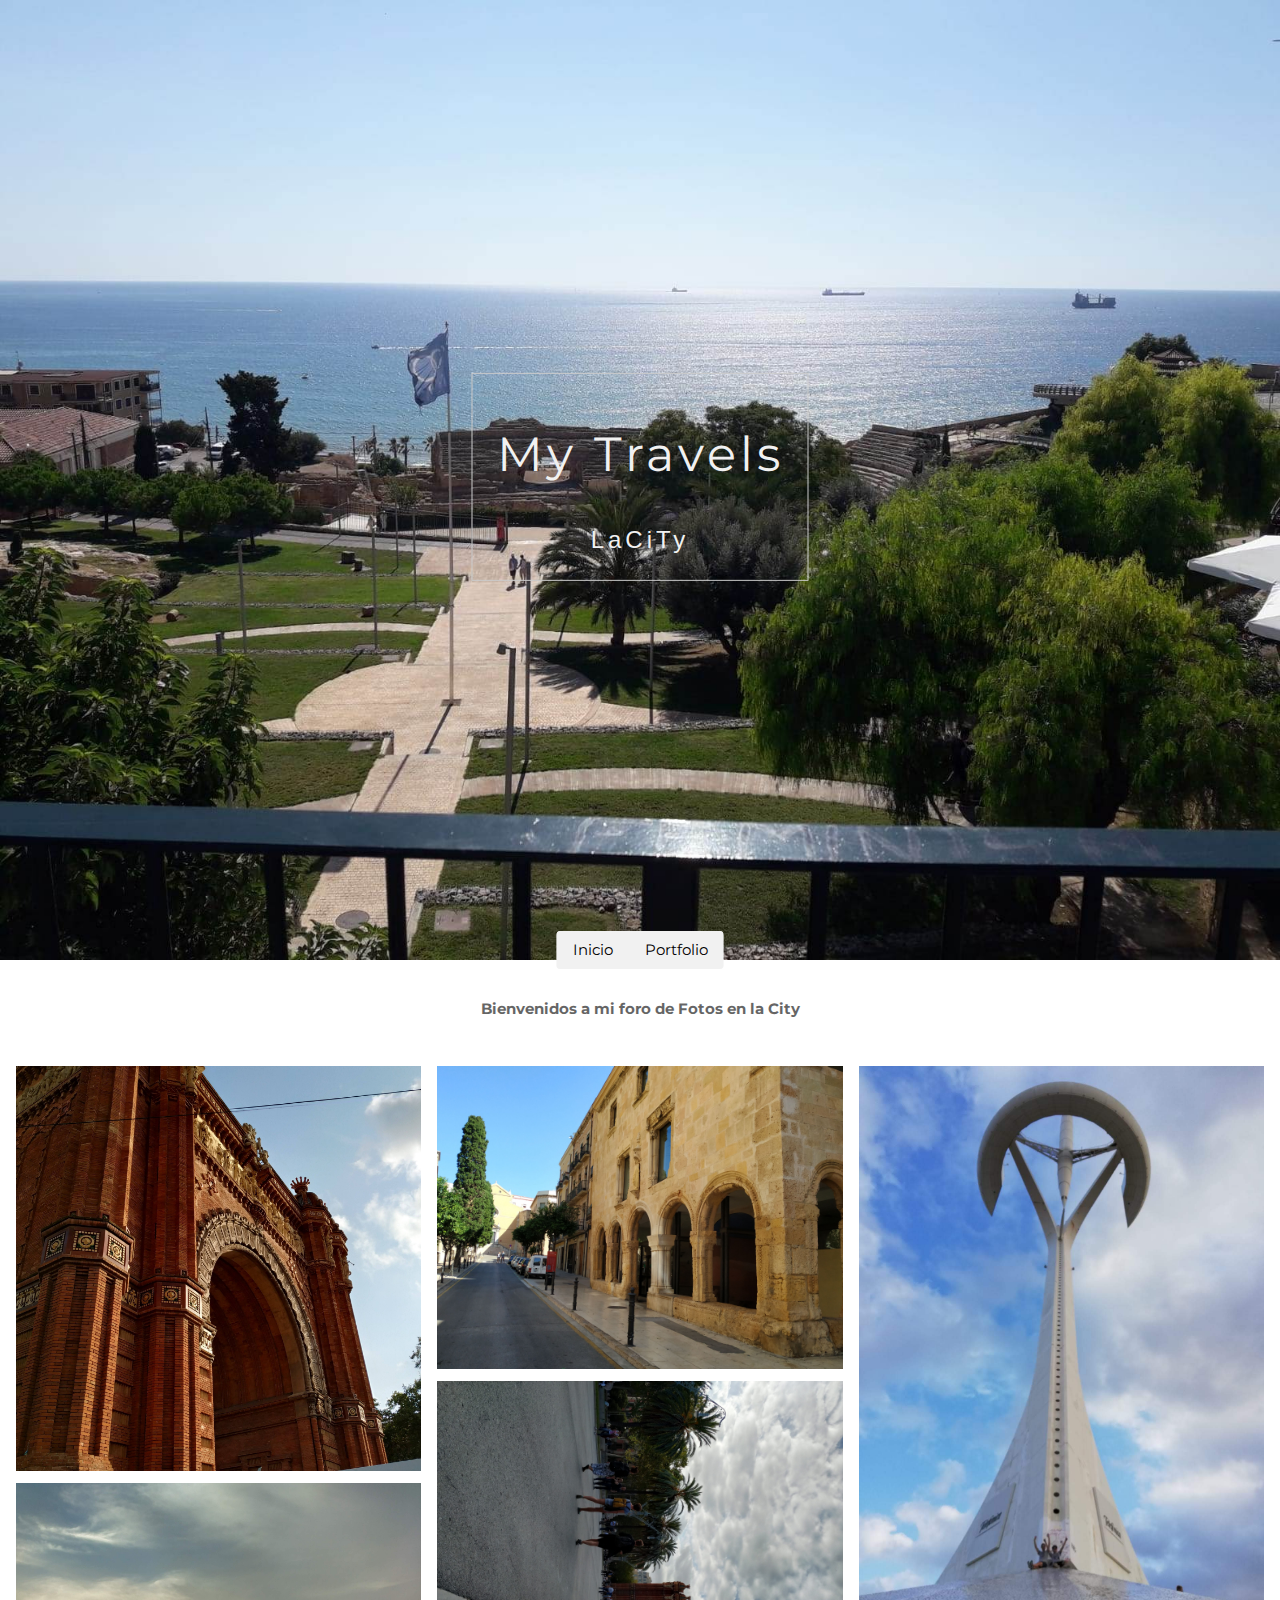
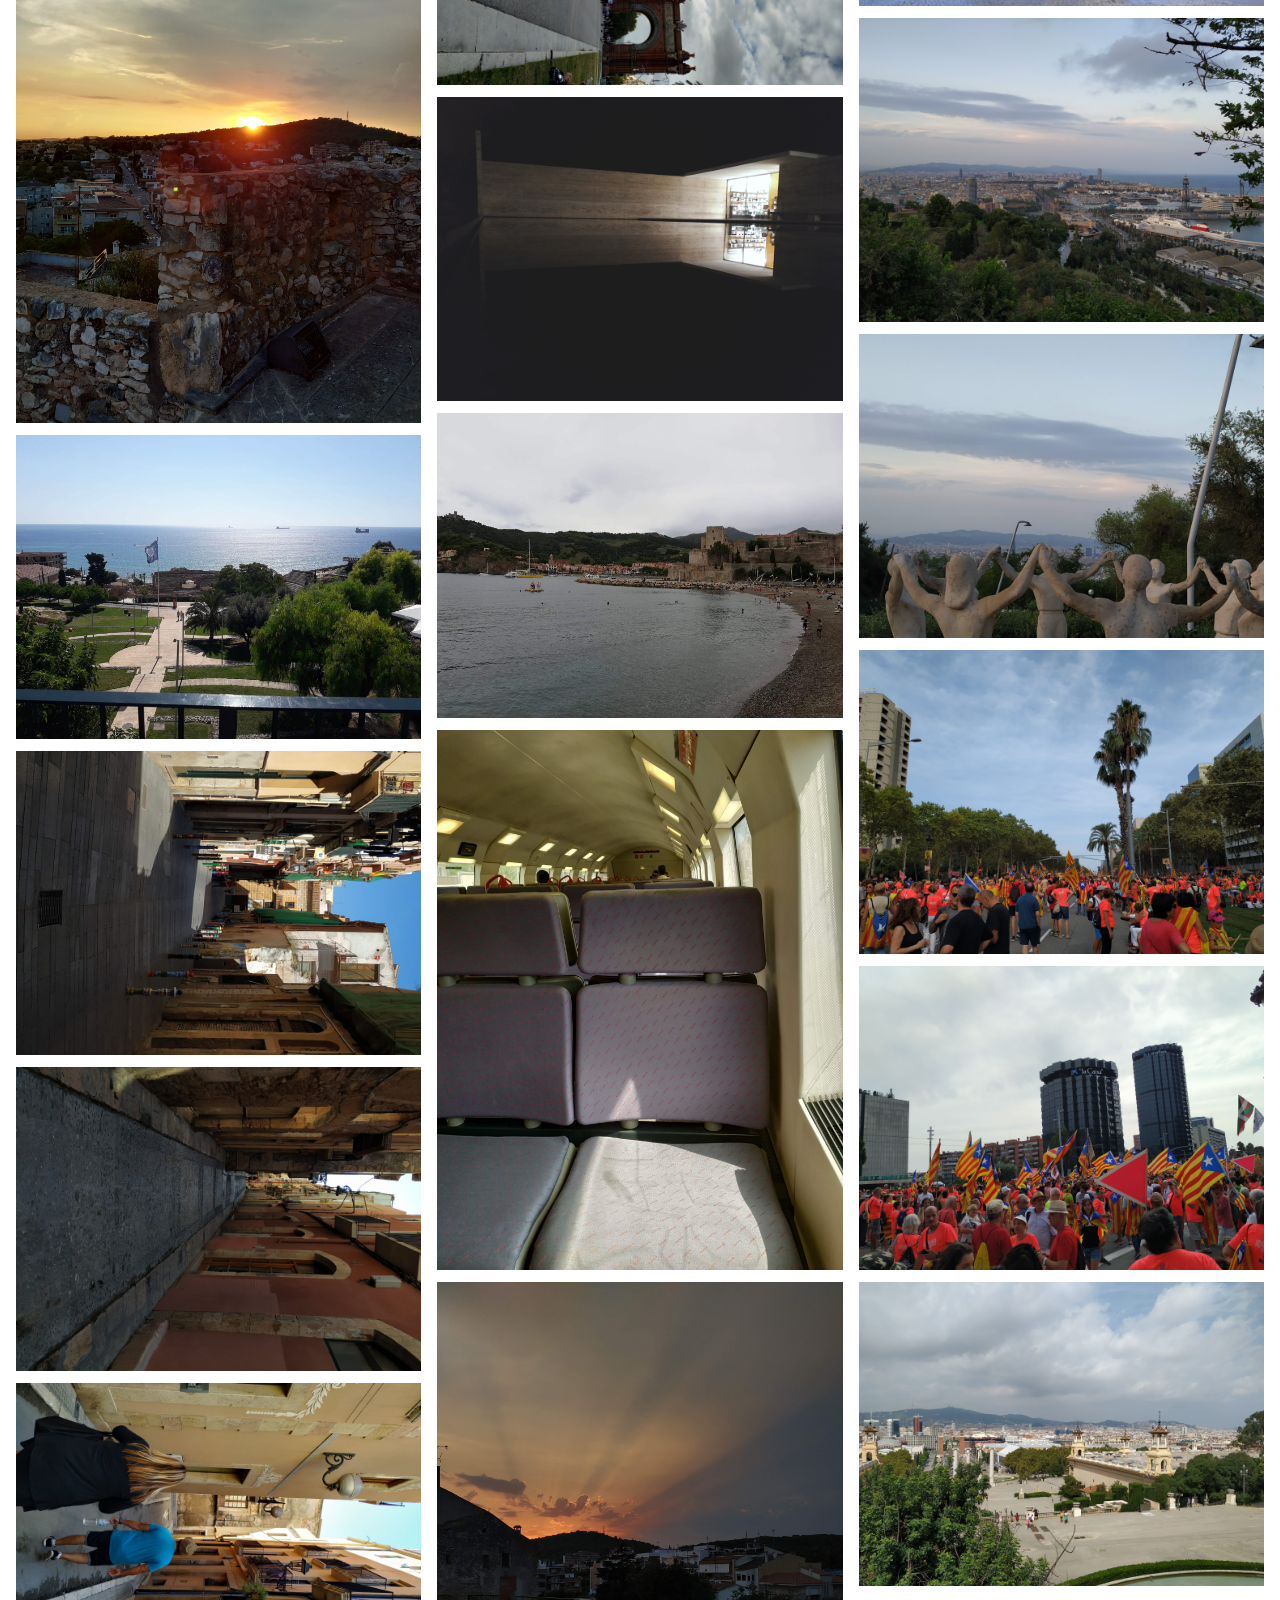
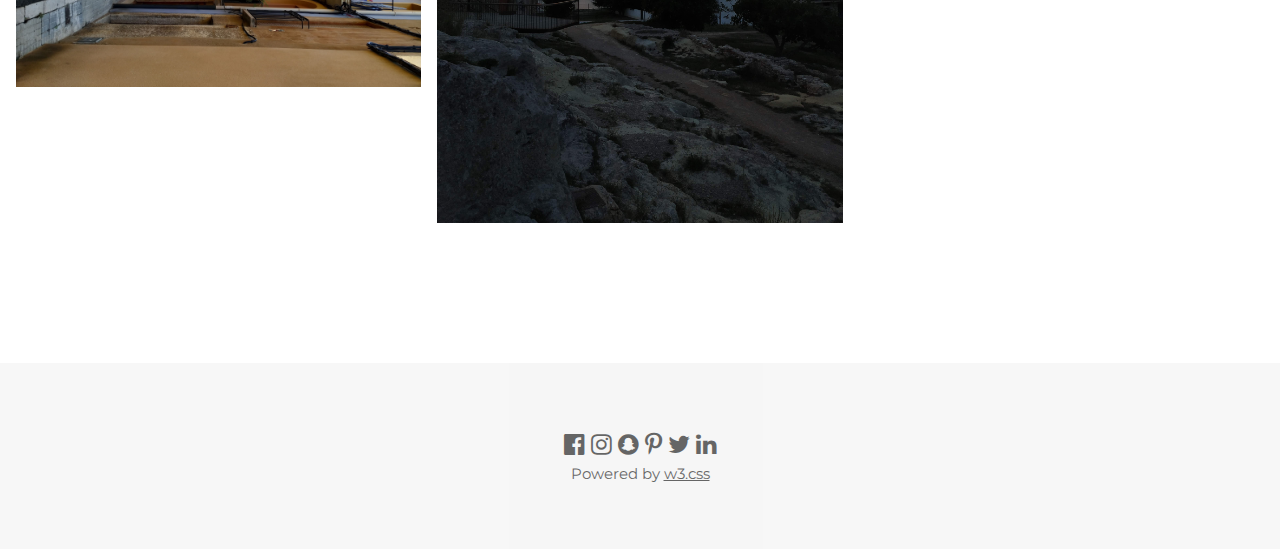
<file: paginas/city/index.html>
<!DOCTYPE html>
<html lang="en">

<head>
<title>W3.CSS Template</title> <!--Nombrar segun categoria-->
<!-- Meta -->
<meta charset="UTF-8">
<meta name="viewport" content="width=device-width, initial-scale=1">

<!-- Main Stylesheet File -->
<link href="styles/styla1.css" rel="stylesheet" type="text/css">
<link href="styles/styla2.css" rel="stylesheet" type="text/css">
<link href="styles/normalize.css" rel="stylesheet" type="text/css">

<!-- Google Fonts -->
<link rel="stylesheet" href="https://fonts.googleapis.com/css?family=Montserrat">
<link rel="stylesheet" href="https://cdnjs.cloudflare.com/ajax/libs/font-awesome/4.7.0/css/font-awesome.min.css">

<!-- Favicons -->
<link href="img/favicon/flour.png" rel="icon">
</head>

<!-- =======================================================
    Theme Name: My_Travels
    Theme URL: 
    Author: Jeremias Paz
    License: Ahab&Co.©
  ======================================================= -->


<body>
<!-- =================================== Header ========================================== -->
<header class="w3-display-container w3-content w3-center" style="max-width:1500px">
  <img class="w3-image" src="img/ci02.jpg" alt="Me" width="1500" height="600">
  <div class="w3-display-middle w3-padding-large w3-border w3-wide w3-text-light-grey w3-center">
    <h1 class="w3-hide-medium w3-hide-small w3-xxxlarge">My Travels</h1>
    <h5 class="w3-hide-large" style="white-space:nowrap">My Travels</h5>
    <h3 class="w3-hide-medium w3-hide-small">LaCiTy</h3>
  </div>
  
  <!-- Navbar (placed at the bottom of the header image) -->
  <div class="w3-bar w3-light-grey w3-round w3-display-bottommiddle w3-hide-small" style="bottom:-16px">
    <a href="#" class="w3-bar-item w3-button">Inicio</a>
<!--<a href="#contact" class="w3-bar-item w3-button">Portfolio</a>-->
    <a href="#portfolio" class="w3-bar-item w3-button">Portfolio</a>
  </div>
</header>
 

 <!--Welcome--> 
  <br>
  <br>
<div class="w3-opacity" class="w3-clear"><p class="w3-center"><b>Bienvenidos a mi foro de Fotos en la City</b></p></div>
  <br>
  <br>


<!-- =================================== Photo Grid ========================================= -->
<div class="w3-row-padding" id="myGrid" style="margin-bottom:128px">
  <div class="w3-third">
    <img src="img/ci00.jpg" style="width:100%">
    <img src="img/ci01.jpg" style="width:100%">
    <img src="img/ci02.jpg" style="width:100%">
    <img src="img/ci03.jpg" style="width:100%">
    <img src="img/ci04.jpg" style="width:100%">
    <img src="img/ci05.jpg" style="width:100%">
  </div>

  <div class="w3-third">
    <img src="img/ci06.jpg" style="width:100%">
    <img src="img/ci07.jpg" style="width:100%">
    <img src="img/ci08.jpg" style="width:100%">
    <img src="img/ci09.jpg" style="width:100%">
    <img src="img/ci10.jpg" style="width:100%">
    <img src="img/ci11.jpg" style="width:100%">
  </div>

  <div class="w3-third">
    <img src="img/ci12.jpg" style="width:100%">
    <img src="img/ci13.jpg" style="width:100%">
    <img src="img/ci14.jpg" style="width:100%">
    <img src="img/ci15.jpg" style="width:100%">
    <img src="img/ci16.jpg" style="width:100%">
    <img src="img/ci17.jpg" style="width:100%">
  </div>
</div>
<!-- End Page Content -->

<!-- ==================================== Footer ========================================== -->
<footer class="w3-container w3-padding-64 w3-light-grey w3-center w3-opacity w3-xlarge" style="margin-top:128px"> 
  <i class="fa fa-facebook-official w3-hover-opacity"></i>
  <i class="fa fa-instagram w3-hover-opacity"></i>
  <i class="fa fa-snapchat w3-hover-opacity"></i>
  <i class="fa fa-pinterest-p w3-hover-opacity"></i>
  <i class="fa fa-twitter w3-hover-opacity"></i>
  <i class="fa fa-linkedin w3-hover-opacity"></i>
  <p class="w3-medium">Powered by <a href="https://www.w3schools.com/w3css/default.asp" target="_blank" class="w3-hover-text-green">w3.css</a></p>
</footer>


<!-- ==================================== Style ========================================== -->
<style>
body,h1 {font-family: "Montserrat", sans-serif}
img {margin-bottom: -7px}
.w3-row-padding img {margin-bottom: 12px}
</style>

<!-- ==================================== Script ========================================== -->
<script>
// Toggle grid padding
function myFunction() {
  var x = document.getElementById("myGrid");
  if (x.className === "w3-row") {
    x.className = "w3-row-padding";
  } else { 
    x.className = x.className.replace("w3-row-padding", "w3-row");
  }
}

// Open and close sidebar
function w3_open() {
  document.getElementById("mySidebar").style.width = "100%";
  document.getElementById("mySidebar").style.display = "block";
}

function w3_close() {
  document.getElementById("mySidebar").style.display = "none";
}
</script>

</body>
</html>
</file>
<file: paginas/city/styles/styla1.css>
/* W3.CSS 4.15 December 2020 by Jan Egil and Borge Refsnes */
html{box-sizing:border-box}*,*:before,*:after{box-sizing:inherit}
/* Extract from normalize.css by Nicolas Gallagher and Jonathan Neal git.io/normalize */
html{-ms-text-size-adjust:100%;-webkit-text-size-adjust:100%}body{margin:0}
article,aside,details,figcaption,figure,footer,header,main,menu,nav,section{display:block}summary{display:list-item}
audio,canvas,progress,video{display:inline-block}progress{vertical-align:baseline}
audio:not([controls]){display:none;height:0}[hidden],template{display:none}
a{background-color:transparent}a:active,a:hover{outline-width:0}
abbr[title]{border-bottom:none;text-decoration:underline;text-decoration:underline dotted}
b,strong{font-weight:bolder}dfn{font-style:italic}mark{background:#ff0;color:#000}
small{font-size:80%}sub,sup{font-size:75%;line-height:0;position:relative;vertical-align:baseline}
sub{bottom:-0.25em}sup{top:-0.5em}figure{margin:1em 40px}img{border-style:none}
code,kbd,pre,samp{font-family:monospace,monospace;font-size:1em}hr{box-sizing:content-box;height:0;overflow:visible}
button,input,select,textarea,optgroup{font:inherit;margin:0}optgroup{font-weight:bold}
button,input{overflow:visible}button,select{text-transform:none}
button,[type=button],[type=reset],[type=submit]{-webkit-appearance:button}
button::-moz-focus-inner,[type=button]::-moz-focus-inner,[type=reset]::-moz-focus-inner,[type=submit]::-moz-focus-inner{border-style:none;padding:0}
button:-moz-focusring,[type=button]:-moz-focusring,[type=reset]:-moz-focusring,[type=submit]:-moz-focusring{outline:1px dotted ButtonText}
fieldset{border:1px solid #c0c0c0;margin:0 2px;padding:.35em .625em .75em}
legend{color:inherit;display:table;max-width:100%;padding:0;white-space:normal}textarea{overflow:auto}
[type=checkbox],[type=radio]{padding:0}
[type=number]::-webkit-inner-spin-button,[type=number]::-webkit-outer-spin-button{height:auto}
[type=search]{-webkit-appearance:textfield;outline-offset:-2px}
[type=search]::-webkit-search-decoration{-webkit-appearance:none}
::-webkit-file-upload-button{-webkit-appearance:button;font:inherit}
/* End extract */
html,body{font-family:Verdana,sans-serif;font-size:15px;line-height:1.5}html{overflow-x:hidden}
h1{font-size:36px}h2{font-size:30px}h3{font-size:24px}h4{font-size:20px}h5{font-size:18px}h6{font-size:16px}
.w3-serif{font-family:serif}.w3-sans-serif{font-family:sans-serif}.w3-cursive{font-family:cursive}.w3-monospace{font-family:monospace}
h1,h2,h3,h4,h5,h6{font-family:"Segoe UI",Arial,sans-serif;font-weight:400;margin:10px 0}.w3-wide{letter-spacing:4px}
hr{border:0;border-top:1px solid #eee;margin:20px 0}
.w3-image{max-width:100%;height:auto}img{vertical-align:middle}a{color:inherit}
.w3-table,.w3-table-all{border-collapse:collapse;border-spacing:0;width:100%;display:table}.w3-table-all{border:1px solid #ccc}
.w3-bordered tr,.w3-table-all tr{border-bottom:1px solid #ddd}.w3-striped tbody tr:nth-child(even){background-color:#f1f1f1}
.w3-table-all tr:nth-child(odd){background-color:#fff}.w3-table-all tr:nth-child(even){background-color:#f1f1f1}
.w3-hoverable tbody tr:hover,.w3-ul.w3-hoverable li:hover{background-color:#ccc}.w3-centered tr th,.w3-centered tr td{text-align:center}
.w3-table td,.w3-table th,.w3-table-all td,.w3-table-all th{padding:8px 8px;display:table-cell;text-align:left;vertical-align:top}
.w3-table th:first-child,.w3-table td:first-child,.w3-table-all th:first-child,.w3-table-all td:first-child{padding-left:16px}
.w3-btn,.w3-button{border:none;display:inline-block;padding:8px 16px;vertical-align:middle;overflow:hidden;text-decoration:none;color:inherit;background-color:inherit;text-align:center;cursor:pointer;white-space:nowrap}
.w3-btn:hover{box-shadow:0 8px 16px 0 rgba(0,0,0,0.2),0 6px 20px 0 rgba(0,0,0,0.19)}
.w3-btn,.w3-button{-webkit-touch-callout:none;-webkit-user-select:none;-khtml-user-select:none;-moz-user-select:none;-ms-user-select:none;user-select:none}   
.w3-disabled,.w3-btn:disabled,.w3-button:disabled{cursor:not-allowed;opacity:0.3}.w3-disabled *,:disabled *{pointer-events:none}
.w3-btn.w3-disabled:hover,.w3-btn:disabled:hover{box-shadow:none}
.w3-badge,.w3-tag{background-color:#000;color:#fff;display:inline-block;padding-left:8px;padding-right:8px;text-align:center}.w3-badge{border-radius:50%}
.w3-ul{list-style-type:none;padding:0;margin:0}.w3-ul li{padding:8px 16px;border-bottom:1px solid #ddd}.w3-ul li:last-child{border-bottom:none}
.w3-tooltip,.w3-display-container{position:relative}.w3-tooltip .w3-text{display:none}.w3-tooltip:hover .w3-text{display:inline-block}
.w3-ripple:active{opacity:0.5}.w3-ripple{transition:opacity 0s}
.w3-input{padding:8px;display:block;border:none;border-bottom:1px solid #ccc;width:100%}
.w3-select{padding:9px 0;width:100%;border:none;border-bottom:1px solid #ccc}
.w3-dropdown-click,.w3-dropdown-hover{position:relative;display:inline-block;cursor:pointer}
.w3-dropdown-hover:hover .w3-dropdown-content{display:block}
.w3-dropdown-hover:first-child,.w3-dropdown-click:hover{background-color:#ccc;color:#000}
.w3-dropdown-hover:hover > .w3-button:first-child,.w3-dropdown-click:hover > .w3-button:first-child{background-color:#ccc;color:#000}
.w3-dropdown-content{cursor:auto;color:#000;background-color:#fff;display:none;position:absolute;min-width:160px;margin:0;padding:0;z-index:1}
.w3-check,.w3-radio{width:24px;height:24px;position:relative;top:6px}
.w3-sidebar{height:100%;width:200px;background-color:#fff;position:fixed!important;z-index:1;overflow:auto}
.w3-bar-block .w3-dropdown-hover,.w3-bar-block .w3-dropdown-click{width:100%}
.w3-bar-block .w3-dropdown-hover .w3-dropdown-content,.w3-bar-block .w3-dropdown-click .w3-dropdown-content{min-width:100%}
.w3-bar-block .w3-dropdown-hover .w3-button,.w3-bar-block .w3-dropdown-click .w3-button{width:100%;text-align:left;padding:8px 16px}
.w3-main,#main{transition:margin-left .4s}
.w3-modal{z-index:3;display:none;padding-top:100px;position:fixed;left:0;top:0;width:100%;height:100%;overflow:auto;background-color:rgb(0,0,0);background-color:rgba(0,0,0,0.4)}
.w3-modal-content{margin:auto;background-color:#fff;position:relative;padding:0;outline:0;width:600px}
.w3-bar{width:100%;overflow:hidden}.w3-center .w3-bar{display:inline-block;width:auto}
.w3-bar .w3-bar-item{padding:8px 16px;float:left;width:auto;border:none;display:block;outline:0}
.w3-bar .w3-dropdown-hover,.w3-bar .w3-dropdown-click{position:static;float:left}
.w3-bar .w3-button{white-space:normal}
.w3-bar-block .w3-bar-item{width:100%;display:block;padding:8px 16px;text-align:left;border:none;white-space:normal;float:none;outline:0}
.w3-bar-block.w3-center .w3-bar-item{text-align:center}.w3-block{display:block;width:100%}
.w3-responsive{display:block;overflow-x:auto}
.w3-container:after,.w3-container:before,.w3-panel:after,.w3-panel:before,.w3-row:after,.w3-row:before,.w3-row-padding:after,.w3-row-padding:before,
.w3-cell-row:before,.w3-cell-row:after,.w3-clear:after,.w3-clear:before,.w3-bar:before,.w3-bar:after{content:"";display:table;clear:both}
.w3-col,.w3-half,.w3-third,.w3-twothird,.w3-threequarter,.w3-quarter{float:left;width:100%}
.w3-col.s1{width:8.33333%}.w3-col.s2{width:16.66666%}.w3-col.s3{width:24.99999%}.w3-col.s4{width:33.33333%}
.w3-col.s5{width:41.66666%}.w3-col.s6{width:49.99999%}.w3-col.s7{width:58.33333%}.w3-col.s8{width:66.66666%}
.w3-col.s9{width:74.99999%}.w3-col.s10{width:83.33333%}.w3-col.s11{width:91.66666%}.w3-col.s12{width:99.99999%}
@media (min-width:601px){.w3-col.m1{width:8.33333%}.w3-col.m2{width:16.66666%}.w3-col.m3,.w3-quarter{width:24.99999%}.w3-col.m4,.w3-third{width:33.33333%}
.w3-col.m5{width:41.66666%}.w3-col.m6,.w3-half{width:49.99999%}.w3-col.m7{width:58.33333%}.w3-col.m8,.w3-twothird{width:66.66666%}
.w3-col.m9,.w3-threequarter{width:74.99999%}.w3-col.m10{width:83.33333%}.w3-col.m11{width:91.66666%}.w3-col.m12{width:99.99999%}}
@media (min-width:993px){.w3-col.l1{width:8.33333%}.w3-col.l2{width:16.66666%}.w3-col.l3{width:24.99999%}.w3-col.l4{width:33.33333%}
.w3-col.l5{width:41.66666%}.w3-col.l6{width:49.99999%}.w3-col.l7{width:58.33333%}.w3-col.l8{width:66.66666%}
.w3-col.l9{width:74.99999%}.w3-col.l10{width:83.33333%}.w3-col.l11{width:91.66666%}.w3-col.l12{width:99.99999%}}
.w3-rest{overflow:hidden}.w3-stretch{margin-left:-16px;margin-right:-16px}
.w3-content,.w3-auto{margin-left:auto;margin-right:auto}.w3-content{max-width:980px}.w3-auto{max-width:1140px}
.w3-cell-row{display:table;width:100%}.w3-cell{display:table-cell}
.w3-cell-top{vertical-align:top}.w3-cell-middle{vertical-align:middle}.w3-cell-bottom{vertical-align:bottom}
.w3-hide{display:none!important}.w3-show-block,.w3-show{display:block!important}.w3-show-inline-block{display:inline-block!important}
@media (max-width:1205px){.w3-auto{max-width:95%}}
@media (max-width:600px){.w3-modal-content{margin:0 10px;width:auto!important}.w3-modal{padding-top:30px}
.w3-dropdown-hover.w3-mobile .w3-dropdown-content,.w3-dropdown-click.w3-mobile .w3-dropdown-content{position:relative}	
.w3-hide-small{display:none!important}.w3-mobile{display:block;width:100%!important}.w3-bar-item.w3-mobile,.w3-dropdown-hover.w3-mobile,.w3-dropdown-click.w3-mobile{text-align:center}
.w3-dropdown-hover.w3-mobile,.w3-dropdown-hover.w3-mobile .w3-btn,.w3-dropdown-hover.w3-mobile .w3-button,.w3-dropdown-click.w3-mobile,.w3-dropdown-click.w3-mobile .w3-btn,.w3-dropdown-click.w3-mobile .w3-button{width:100%}}
@media (max-width:768px){.w3-modal-content{width:500px}.w3-modal{padding-top:50px}}
@media (min-width:993px){.w3-modal-content{width:900px}.w3-hide-large{display:none!important}.w3-sidebar.w3-collapse{display:block!important}}
@media (max-width:992px) and (min-width:601px){.w3-hide-medium{display:none!important}}
@media (max-width:992px){.w3-sidebar.w3-collapse{display:none}.w3-main{margin-left:0!important;margin-right:0!important}.w3-auto{max-width:100%}}
.w3-top,.w3-bottom{position:fixed;width:100%;z-index:1}.w3-top{top:0}.w3-bottom{bottom:0}
.w3-overlay{position:fixed;display:none;width:100%;height:100%;top:0;left:0;right:0;bottom:0;background-color:rgba(0,0,0,0.5);z-index:2}
.w3-display-topleft{position:absolute;left:0;top:0}.w3-display-topright{position:absolute;right:0;top:0}
.w3-display-bottomleft{position:absolute;left:0;bottom:0}.w3-display-bottomright{position:absolute;right:0;bottom:0}
.w3-display-middle{position:absolute;top:50%;left:50%;transform:translate(-50%,-50%);-ms-transform:translate(-50%,-50%)}
.w3-display-left{position:absolute;top:50%;left:0%;transform:translate(0%,-50%);-ms-transform:translate(-0%,-50%)}
.w3-display-right{position:absolute;top:50%;right:0%;transform:translate(0%,-50%);-ms-transform:translate(0%,-50%)}
.w3-display-topmiddle{position:absolute;left:50%;top:0;transform:translate(-50%,0%);-ms-transform:translate(-50%,0%)}
.w3-display-bottommiddle{position:absolute;left:50%;bottom:0;transform:translate(-50%,0%);-ms-transform:translate(-50%,0%)}
.w3-display-container:hover .w3-display-hover{display:block}.w3-display-container:hover span.w3-display-hover{display:inline-block}.w3-display-hover{display:none}
.w3-display-position{position:absolute}
.w3-circle{border-radius:50%}
.w3-round-small{border-radius:2px}.w3-round,.w3-round-medium{border-radius:4px}.w3-round-large{border-radius:8px}.w3-round-xlarge{border-radius:16px}.w3-round-xxlarge{border-radius:32px}
.w3-row-padding,.w3-row-padding>.w3-half,.w3-row-padding>.w3-third,.w3-row-padding>.w3-twothird,.w3-row-padding>.w3-threequarter,.w3-row-padding>.w3-quarter,.w3-row-padding>.w3-col{padding:0 8px}
.w3-container,.w3-panel{padding:0.01em 16px}.w3-panel{margin-top:16px;margin-bottom:16px}
.w3-code,.w3-codespan{font-family:Consolas,"courier new";font-size:16px}
.w3-code{width:auto;background-color:#fff;padding:8px 12px;border-left:4px solid #4CAF50;word-wrap:break-word}
.w3-codespan{color:crimson;background-color:#f1f1f1;padding-left:4px;padding-right:4px;font-size:110%}
.w3-card,.w3-card-2{box-shadow:0 2px 5px 0 rgba(0,0,0,0.16),0 2px 10px 0 rgba(0,0,0,0.12)}
.w3-card-4,.w3-hover-shadow:hover{box-shadow:0 4px 10px 0 rgba(0,0,0,0.2),0 4px 20px 0 rgba(0,0,0,0.19)}
.w3-spin{animation:w3-spin 2s infinite linear}@keyframes w3-spin{0%{transform:rotate(0deg)}100%{transform:rotate(359deg)}}
.w3-animate-fading{animation:fading 10s infinite}@keyframes fading{0%{opacity:0}50%{opacity:1}100%{opacity:0}}
.w3-animate-opacity{animation:opac 0.8s}@keyframes opac{from{opacity:0} to{opacity:1}}
.w3-animate-top{position:relative;animation:animatetop 0.4s}@keyframes animatetop{from{top:-300px;opacity:0} to{top:0;opacity:1}}
.w3-animate-left{position:relative;animation:animateleft 0.4s}@keyframes animateleft{from{left:-300px;opacity:0} to{left:0;opacity:1}}
.w3-animate-right{position:relative;animation:animateright 0.4s}@keyframes animateright{from{right:-300px;opacity:0} to{right:0;opacity:1}}
.w3-animate-bottom{position:relative;animation:animatebottom 0.4s}@keyframes animatebottom{from{bottom:-300px;opacity:0} to{bottom:0;opacity:1}}
.w3-animate-zoom {animation:animatezoom 0.6s}@keyframes animatezoom{from{transform:scale(0)} to{transform:scale(1)}}
.w3-animate-input{transition:width 0.4s ease-in-out}.w3-animate-input:focus{width:100%!important}
.w3-opacity,.w3-hover-opacity:hover{opacity:0.60}.w3-opacity-off,.w3-hover-opacity-off:hover{opacity:1}
.w3-opacity-max{opacity:0.25}.w3-opacity-min{opacity:0.75}
.w3-greyscale-max,.w3-grayscale-max,.w3-hover-greyscale:hover,.w3-hover-grayscale:hover{filter:grayscale(100%)}
.w3-greyscale,.w3-grayscale{filter:grayscale(75%)}.w3-greyscale-min,.w3-grayscale-min{filter:grayscale(50%)}
.w3-sepia{filter:sepia(75%)}.w3-sepia-max,.w3-hover-sepia:hover{filter:sepia(100%)}.w3-sepia-min{filter:sepia(50%)}
.w3-tiny{font-size:10px!important}.w3-small{font-size:12px!important}.w3-medium{font-size:15px!important}.w3-large{font-size:18px!important}
.w3-xlarge{font-size:24px!important}.w3-xxlarge{font-size:36px!important}.w3-xxxlarge{font-size:48px!important}.w3-jumbo{font-size:64px!important}
.w3-left-align{text-align:left!important}.w3-right-align{text-align:right!important}.w3-justify{text-align:justify!important}.w3-center{text-align:center!important}
.w3-border-0{border:0!important}.w3-border{border:1px solid #ccc!important}
.w3-border-top{border-top:1px solid #ccc!important}.w3-border-bottom{border-bottom:1px solid #ccc!important}
.w3-border-left{border-left:1px solid #ccc!important}.w3-border-right{border-right:1px solid #ccc!important}
.w3-topbar{border-top:6px solid #ccc!important}.w3-bottombar{border-bottom:6px solid #ccc!important}
.w3-leftbar{border-left:6px solid #ccc!important}.w3-rightbar{border-right:6px solid #ccc!important}
.w3-section,.w3-code{margin-top:16px!important;margin-bottom:16px!important}
.w3-margin{margin:16px!important}.w3-margin-top{margin-top:16px!important}.w3-margin-bottom{margin-bottom:16px!important}
.w3-margin-left{margin-left:16px!important}.w3-margin-right{margin-right:16px!important}
.w3-padding-small{padding:4px 8px!important}.w3-padding{padding:8px 16px!important}.w3-padding-large{padding:12px 24px!important}
.w3-padding-16{padding-top:16px!important;padding-bottom:16px!important}.w3-padding-24{padding-top:24px!important;padding-bottom:24px!important}
.w3-padding-32{padding-top:32px!important;padding-bottom:32px!important}.w3-padding-48{padding-top:48px!important;padding-bottom:48px!important}
.w3-padding-64{padding-top:64px!important;padding-bottom:64px!important}
.w3-padding-top-64{padding-top:64px!important}.w3-padding-top-48{padding-top:48px!important}
.w3-padding-top-32{padding-top:32px!important}.w3-padding-top-24{padding-top:24px!important}
.w3-left{float:left!important}.w3-right{float:right!important}
.w3-button:hover{color:#000!important;background-color:#ccc!important}
.w3-transparent,.w3-hover-none:hover{background-color:transparent!important}
.w3-hover-none:hover{box-shadow:none!important}
/* Colors */
.w3-amber,.w3-hover-amber:hover{color:#000!important;background-color:#ffc107!important}
.w3-aqua,.w3-hover-aqua:hover{color:#000!important;background-color:#00ffff!important}
.w3-blue,.w3-hover-blue:hover{color:#fff!important;background-color:#2196F3!important}
.w3-light-blue,.w3-hover-light-blue:hover{color:#000!important;background-color:#87CEEB!important}
.w3-brown,.w3-hover-brown:hover{color:#fff!important;background-color:#795548!important}
.w3-cyan,.w3-hover-cyan:hover{color:#000!important;background-color:#00bcd4!important}
.w3-blue-grey,.w3-hover-blue-grey:hover,.w3-blue-gray,.w3-hover-blue-gray:hover{color:#fff!important;background-color:#607d8b!important}
.w3-green,.w3-hover-green:hover{color:#fff!important;background-color:#4CAF50!important}
.w3-light-green,.w3-hover-light-green:hover{color:#000!important;background-color:#8bc34a!important}
.w3-indigo,.w3-hover-indigo:hover{color:#fff!important;background-color:#3f51b5!important}
.w3-khaki,.w3-hover-khaki:hover{color:#000!important;background-color:#f0e68c!important}
.w3-lime,.w3-hover-lime:hover{color:#000!important;background-color:#cddc39!important}
.w3-orange,.w3-hover-orange:hover{color:#000!important;background-color:#ff9800!important}
.w3-deep-orange,.w3-hover-deep-orange:hover{color:#fff!important;background-color:#ff5722!important}
.w3-pink,.w3-hover-pink:hover{color:#fff!important;background-color:#e91e63!important}
.w3-purple,.w3-hover-purple:hover{color:#fff!important;background-color:#9c27b0!important}
.w3-deep-purple,.w3-hover-deep-purple:hover{color:#fff!important;background-color:#673ab7!important}
.w3-red,.w3-hover-red:hover{color:#fff!important;background-color:#f44336!important}
.w3-sand,.w3-hover-sand:hover{color:#000!important;background-color:#fdf5e6!important}
.w3-teal,.w3-hover-teal:hover{color:#fff!important;background-color:#009688!important}
.w3-yellow,.w3-hover-yellow:hover{color:#000!important;background-color:#ffeb3b!important}
.w3-white,.w3-hover-white:hover{color:#000!important;background-color:#fff!important}
.w3-black,.w3-hover-black:hover{color:#fff!important;background-color:#000!important}
.w3-grey,.w3-hover-grey:hover,.w3-gray,.w3-hover-gray:hover{color:#000!important;background-color:#9e9e9e!important}
.w3-light-grey,.w3-hover-light-grey:hover,.w3-light-gray,.w3-hover-light-gray:hover{color:#000!important;background-color:#f1f1f1!important}
.w3-dark-grey,.w3-hover-dark-grey:hover,.w3-dark-gray,.w3-hover-dark-gray:hover{color:#fff!important;background-color:#616161!important}
.w3-pale-red,.w3-hover-pale-red:hover{color:#000!important;background-color:#ffdddd!important}
.w3-pale-green,.w3-hover-pale-green:hover{color:#000!important;background-color:#ddffdd!important}
.w3-pale-yellow,.w3-hover-pale-yellow:hover{color:#000!important;background-color:#ffffcc!important}
.w3-pale-blue,.w3-hover-pale-blue:hover{color:#000!important;background-color:#ddffff!important}
.w3-text-amber,.w3-hover-text-amber:hover{color:#ffc107!important}
.w3-text-aqua,.w3-hover-text-aqua:hover{color:#00ffff!important}
.w3-text-blue,.w3-hover-text-blue:hover{color:#2196F3!important}
.w3-text-light-blue,.w3-hover-text-light-blue:hover{color:#87CEEB!important}
.w3-text-brown,.w3-hover-text-brown:hover{color:#795548!important}
.w3-text-cyan,.w3-hover-text-cyan:hover{color:#00bcd4!important}
.w3-text-blue-grey,.w3-hover-text-blue-grey:hover,.w3-text-blue-gray,.w3-hover-text-blue-gray:hover{color:#607d8b!important}
.w3-text-green,.w3-hover-text-green:hover{color:#4CAF50!important}
.w3-text-light-green,.w3-hover-text-light-green:hover{color:#8bc34a!important}
.w3-text-indigo,.w3-hover-text-indigo:hover{color:#3f51b5!important}
.w3-text-khaki,.w3-hover-text-khaki:hover{color:#b4aa50!important}
.w3-text-lime,.w3-hover-text-lime:hover{color:#cddc39!important}
.w3-text-orange,.w3-hover-text-orange:hover{color:#ff9800!important}
.w3-text-deep-orange,.w3-hover-text-deep-orange:hover{color:#ff5722!important}
.w3-text-pink,.w3-hover-text-pink:hover{color:#e91e63!important}
.w3-text-purple,.w3-hover-text-purple:hover{color:#9c27b0!important}
.w3-text-deep-purple,.w3-hover-text-deep-purple:hover{color:#673ab7!important}
.w3-text-red,.w3-hover-text-red:hover{color:#f44336!important}
.w3-text-sand,.w3-hover-text-sand:hover{color:#fdf5e6!important}
.w3-text-teal,.w3-hover-text-teal:hover{color:#009688!important}
.w3-text-yellow,.w3-hover-text-yellow:hover{color:#d2be0e!important}
.w3-text-white,.w3-hover-text-white:hover{color:#fff!important}
.w3-text-black,.w3-hover-text-black:hover{color:#000!important}
.w3-text-grey,.w3-hover-text-grey:hover,.w3-text-gray,.w3-hover-text-gray:hover{color:#757575!important}
.w3-text-light-grey,.w3-hover-text-light-grey:hover,.w3-text-light-gray,.w3-hover-text-light-gray:hover{color:#f1f1f1!important}
.w3-text-dark-grey,.w3-hover-text-dark-grey:hover,.w3-text-dark-gray,.w3-hover-text-dark-gray:hover{color:#3a3a3a!important}
.w3-border-amber,.w3-hover-border-amber:hover{border-color:#ffc107!important}
.w3-border-aqua,.w3-hover-border-aqua:hover{border-color:#00ffff!important}
.w3-border-blue,.w3-hover-border-blue:hover{border-color:#2196F3!important}
.w3-border-light-blue,.w3-hover-border-light-blue:hover{border-color:#87CEEB!important}
.w3-border-brown,.w3-hover-border-brown:hover{border-color:#795548!important}
.w3-border-cyan,.w3-hover-border-cyan:hover{border-color:#00bcd4!important}
.w3-border-blue-grey,.w3-hover-border-blue-grey:hover,.w3-border-blue-gray,.w3-hover-border-blue-gray:hover{border-color:#607d8b!important}
.w3-border-green,.w3-hover-border-green:hover{border-color:#4CAF50!important}
.w3-border-light-green,.w3-hover-border-light-green:hover{border-color:#8bc34a!important}
.w3-border-indigo,.w3-hover-border-indigo:hover{border-color:#3f51b5!important}
.w3-border-khaki,.w3-hover-border-khaki:hover{border-color:#f0e68c!important}
.w3-border-lime,.w3-hover-border-lime:hover{border-color:#cddc39!important}
.w3-border-orange,.w3-hover-border-orange:hover{border-color:#ff9800!important}
.w3-border-deep-orange,.w3-hover-border-deep-orange:hover{border-color:#ff5722!important}
.w3-border-pink,.w3-hover-border-pink:hover{border-color:#e91e63!important}
.w3-border-purple,.w3-hover-border-purple:hover{border-color:#9c27b0!important}
.w3-border-deep-purple,.w3-hover-border-deep-purple:hover{border-color:#673ab7!important}
.w3-border-red,.w3-hover-border-red:hover{border-color:#f44336!important}
.w3-border-sand,.w3-hover-border-sand:hover{border-color:#fdf5e6!important}
.w3-border-teal,.w3-hover-border-teal:hover{border-color:#009688!important}
.w3-border-yellow,.w3-hover-border-yellow:hover{border-color:#ffeb3b!important}
.w3-border-white,.w3-hover-border-white:hover{border-color:#fff!important}
.w3-border-black,.w3-hover-border-black:hover{border-color:#000!important}
.w3-border-grey,.w3-hover-border-grey:hover,.w3-border-gray,.w3-hover-border-gray:hover{border-color:#9e9e9e!important}
.w3-border-light-grey,.w3-hover-border-light-grey:hover,.w3-border-light-gray,.w3-hover-border-light-gray:hover{border-color:#f1f1f1!important}
.w3-border-dark-grey,.w3-hover-border-dark-grey:hover,.w3-border-dark-gray,.w3-hover-border-dark-gray:hover{border-color:#616161!important}
.w3-border-pale-red,.w3-hover-border-pale-red:hover{border-color:#ffe7e7!important}.w3-border-pale-green,.w3-hover-border-pale-green:hover{border-color:#e7ffe7!important}
.w3-border-pale-yellow,.w3-hover-border-pale-yellow:hover{border-color:#ffffcc!important}.w3-border-pale-blue,.w3-hover-border-pale-blue:hover{border-color:#e7ffff!important}
</file>
<file: paginas/city/styles/styla2.css>
/* W3.CSS 4.15 December 2020 by Jan Egil and Borge Refsnes */
html{box-sizing:border-box}*,*:before,*:after{box-sizing:inherit}
/* Extract from normalize.css by Nicolas Gallagher and Jonathan Neal git.io/normalize */
html{-ms-text-size-adjust:100%;-webkit-text-size-adjust:100%}body{margin:0}
article,aside,details,figcaption,figure,footer,header,main,menu,nav,section{display:block}summary{display:list-item}
audio,canvas,progress,video{display:inline-block}progress{vertical-align:baseline}
audio:not([controls]){display:none;height:0}[hidden],template{display:none}
a{background-color:transparent}a:active,a:hover{outline-width:0}
abbr[title]{border-bottom:none;text-decoration:underline;text-decoration:underline dotted}
b,strong{font-weight:bolder}dfn{font-style:italic}mark{background:#ff0;color:#000}
small{font-size:80%}sub,sup{font-size:75%;line-height:0;position:relative;vertical-align:baseline}
sub{bottom:-0.25em}sup{top:-0.5em}figure{margin:1em 40px}img{border-style:none}
code,kbd,pre,samp{font-family:monospace,monospace;font-size:1em}hr{box-sizing:content-box;height:0;overflow:visible}
button,input,select,textarea,optgroup{font:inherit;margin:0}optgroup{font-weight:bold}
button,input{overflow:visible}button,select{text-transform:none}
button,[type=button],[type=reset],[type=submit]{-webkit-appearance:button}
button::-moz-focus-inner,[type=button]::-moz-focus-inner,[type=reset]::-moz-focus-inner,[type=submit]::-moz-focus-inner{border-style:none;padding:0}
button:-moz-focusring,[type=button]:-moz-focusring,[type=reset]:-moz-focusring,[type=submit]:-moz-focusring{outline:1px dotted ButtonText}
fieldset{border:1px solid #c0c0c0;margin:0 2px;padding:.35em .625em .75em}
legend{color:inherit;display:table;max-width:100%;padding:0;white-space:normal}textarea{overflow:auto}
[type=checkbox],[type=radio]{padding:0}
[type=number]::-webkit-inner-spin-button,[type=number]::-webkit-outer-spin-button{height:auto}
[type=search]{-webkit-appearance:textfield;outline-offset:-2px}
[type=search]::-webkit-search-decoration{-webkit-appearance:none}
::-webkit-file-upload-button{-webkit-appearance:button;font:inherit}
/* End extract */
html,body{font-family:Verdana,sans-serif;font-size:15px;line-height:1.5}html{overflow-x:hidden}
h1{font-size:36px}h2{font-size:30px}h3{font-size:24px}h4{font-size:20px}h5{font-size:18px}h6{font-size:16px}
.w3-serif{font-family:serif}.w3-sans-serif{font-family:sans-serif}.w3-cursive{font-family:cursive}.w3-monospace{font-family:monospace}
h1,h2,h3,h4,h5,h6{font-family:"Segoe UI",Arial,sans-serif;font-weight:400;margin:10px 0}.w3-wide{letter-spacing:4px}
hr{border:0;border-top:1px solid #eee;margin:20px 0}
.w3-image{max-width:100%;height:auto}img{vertical-align:middle}a{color:inherit}
.w3-table,.w3-table-all{border-collapse:collapse;border-spacing:0;width:100%;display:table}.w3-table-all{border:1px solid #ccc}
.w3-bordered tr,.w3-table-all tr{border-bottom:1px solid #ddd}.w3-striped tbody tr:nth-child(even){background-color:#f1f1f1}
.w3-table-all tr:nth-child(odd){background-color:#fff}.w3-table-all tr:nth-child(even){background-color:#f1f1f1}
.w3-hoverable tbody tr:hover,.w3-ul.w3-hoverable li:hover{background-color:#ccc}.w3-centered tr th,.w3-centered tr td{text-align:center}
.w3-table td,.w3-table th,.w3-table-all td,.w3-table-all th{padding:8px 8px;display:table-cell;text-align:left;vertical-align:top}
.w3-table th:first-child,.w3-table td:first-child,.w3-table-all th:first-child,.w3-table-all td:first-child{padding-left:16px}
.w3-btn,.w3-button{border:none;display:inline-block;padding:8px 16px;vertical-align:middle;overflow:hidden;text-decoration:none;color:inherit;background-color:inherit;text-align:center;cursor:pointer;white-space:nowrap}
.w3-btn:hover{box-shadow:0 8px 16px 0 rgba(0,0,0,0.2),0 6px 20px 0 rgba(0,0,0,0.19)}
.w3-btn,.w3-button{-webkit-touch-callout:none;-webkit-user-select:none;-khtml-user-select:none;-moz-user-select:none;-ms-user-select:none;user-select:none}   
.w3-disabled,.w3-btn:disabled,.w3-button:disabled{cursor:not-allowed;opacity:0.3}.w3-disabled *,:disabled *{pointer-events:none}
.w3-btn.w3-disabled:hover,.w3-btn:disabled:hover{box-shadow:none}
.w3-badge,.w3-tag{background-color:#000;color:#fff;display:inline-block;padding-left:8px;padding-right:8px;text-align:center}.w3-badge{border-radius:50%}
.w3-ul{list-style-type:none;padding:0;margin:0}.w3-ul li{padding:8px 16px;border-bottom:1px solid #ddd}.w3-ul li:last-child{border-bottom:none}
.w3-tooltip,.w3-display-container{position:relative}.w3-tooltip .w3-text{display:none}.w3-tooltip:hover .w3-text{display:inline-block}
.w3-ripple:active{opacity:0.5}.w3-ripple{transition:opacity 0s}
.w3-input{padding:8px;display:block;border:none;border-bottom:1px solid #ccc;width:100%}
.w3-select{padding:9px 0;width:100%;border:none;border-bottom:1px solid #ccc}
.w3-dropdown-click,.w3-dropdown-hover{position:relative;display:inline-block;cursor:pointer}
.w3-dropdown-hover:hover .w3-dropdown-content{display:block}
.w3-dropdown-hover:first-child,.w3-dropdown-click:hover{background-color:#ccc;color:#000}
.w3-dropdown-hover:hover > .w3-button:first-child,.w3-dropdown-click:hover > .w3-button:first-child{background-color:#ccc;color:#000}
.w3-dropdown-content{cursor:auto;color:#000;background-color:#fff;display:none;position:absolute;min-width:160px;margin:0;padding:0;z-index:1}
.w3-check,.w3-radio{width:24px;height:24px;position:relative;top:6px}
.w3-sidebar{height:100%;width:200px;background-color:#fff;position:fixed!important;z-index:1;overflow:auto}
.w3-bar-block .w3-dropdown-hover,.w3-bar-block .w3-dropdown-click{width:100%}
.w3-bar-block .w3-dropdown-hover .w3-dropdown-content,.w3-bar-block .w3-dropdown-click .w3-dropdown-content{min-width:100%}
.w3-bar-block .w3-dropdown-hover .w3-button,.w3-bar-block .w3-dropdown-click .w3-button{width:100%;text-align:left;padding:8px 16px}
.w3-main,#main{transition:margin-left .4s}
.w3-modal{z-index:3;display:none;padding-top:100px;position:fixed;left:0;top:0;width:100%;height:100%;overflow:auto;background-color:rgb(0,0,0);background-color:rgba(0,0,0,0.4)}
.w3-modal-content{margin:auto;background-color:#fff;position:relative;padding:0;outline:0;width:600px}
.w3-bar{width:100%;overflow:hidden}.w3-center .w3-bar{display:inline-block;width:auto}
.w3-bar .w3-bar-item{padding:8px 16px;float:left;width:auto;border:none;display:block;outline:0}
.w3-bar .w3-dropdown-hover,.w3-bar .w3-dropdown-click{position:static;float:left}
.w3-bar .w3-button{white-space:normal}
.w3-bar-block .w3-bar-item{width:100%;display:block;padding:8px 16px;text-align:left;border:none;white-space:normal;float:none;outline:0}
.w3-bar-block.w3-center .w3-bar-item{text-align:center}.w3-block{display:block;width:100%}
.w3-responsive{display:block;overflow-x:auto}
.w3-container:after,.w3-container:before,.w3-panel:after,.w3-panel:before,.w3-row:after,.w3-row:before,.w3-row-padding:after,.w3-row-padding:before,
.w3-cell-row:before,.w3-cell-row:after,.w3-clear:after,.w3-clear:before,.w3-bar:before,.w3-bar:after{content:"";display:table;clear:both}
.w3-col,.w3-half,.w3-third,.w3-twothird,.w3-threequarter,.w3-quarter{float:left;width:100%}
.w3-col.s1{width:8.33333%}.w3-col.s2{width:16.66666%}.w3-col.s3{width:24.99999%}.w3-col.s4{width:33.33333%}
.w3-col.s5{width:41.66666%}.w3-col.s6{width:49.99999%}.w3-col.s7{width:58.33333%}.w3-col.s8{width:66.66666%}
.w3-col.s9{width:74.99999%}.w3-col.s10{width:83.33333%}.w3-col.s11{width:91.66666%}.w3-col.s12{width:99.99999%}
@media (min-width:601px){.w3-col.m1{width:8.33333%}.w3-col.m2{width:16.66666%}.w3-col.m3,.w3-quarter{width:24.99999%}.w3-col.m4,.w3-third{width:33.33333%}
.w3-col.m5{width:41.66666%}.w3-col.m6,.w3-half{width:49.99999%}.w3-col.m7{width:58.33333%}.w3-col.m8,.w3-twothird{width:66.66666%}
.w3-col.m9,.w3-threequarter{width:74.99999%}.w3-col.m10{width:83.33333%}.w3-col.m11{width:91.66666%}.w3-col.m12{width:99.99999%}}
@media (min-width:993px){.w3-col.l1{width:8.33333%}.w3-col.l2{width:16.66666%}.w3-col.l3{width:24.99999%}.w3-col.l4{width:33.33333%}
.w3-col.l5{width:41.66666%}.w3-col.l6{width:49.99999%}.w3-col.l7{width:58.33333%}.w3-col.l8{width:66.66666%}
.w3-col.l9{width:74.99999%}.w3-col.l10{width:83.33333%}.w3-col.l11{width:91.66666%}.w3-col.l12{width:99.99999%}}
.w3-rest{overflow:hidden}.w3-stretch{margin-left:-16px;margin-right:-16px}
.w3-content,.w3-auto{margin-left:auto;margin-right:auto}.w3-content{max-width:980px}.w3-auto{max-width:1140px}
.w3-cell-row{display:table;width:100%}.w3-cell{display:table-cell}
.w3-cell-top{vertical-align:top}.w3-cell-middle{vertical-align:middle}.w3-cell-bottom{vertical-align:bottom}
.w3-hide{display:none!important}.w3-show-block,.w3-show{display:block!important}.w3-show-inline-block{display:inline-block!important}
@media (max-width:1205px){.w3-auto{max-width:95%}}
@media (max-width:600px){.w3-modal-content{margin:0 10px;width:auto!important}.w3-modal{padding-top:30px}
.w3-dropdown-hover.w3-mobile .w3-dropdown-content,.w3-dropdown-click.w3-mobile .w3-dropdown-content{position:relative}	
.w3-hide-small{display:none!important}.w3-mobile{display:block;width:100%!important}.w3-bar-item.w3-mobile,.w3-dropdown-hover.w3-mobile,.w3-dropdown-click.w3-mobile{text-align:center}
.w3-dropdown-hover.w3-mobile,.w3-dropdown-hover.w3-mobile .w3-btn,.w3-dropdown-hover.w3-mobile .w3-button,.w3-dropdown-click.w3-mobile,.w3-dropdown-click.w3-mobile .w3-btn,.w3-dropdown-click.w3-mobile .w3-button{width:100%}}
@media (max-width:768px){.w3-modal-content{width:500px}.w3-modal{padding-top:50px}}
@media (min-width:993px){.w3-modal-content{width:900px}.w3-hide-large{display:none!important}.w3-sidebar.w3-collapse{display:block!important}}
@media (max-width:992px) and (min-width:601px){.w3-hide-medium{display:none!important}}
@media (max-width:992px){.w3-sidebar.w3-collapse{display:none}.w3-main{margin-left:0!important;margin-right:0!important}.w3-auto{max-width:100%}}
.w3-top,.w3-bottom{position:fixed;width:100%;z-index:1}.w3-top{top:0}.w3-bottom{bottom:0}
.w3-overlay{position:fixed;display:none;width:100%;height:100%;top:0;left:0;right:0;bottom:0;background-color:rgba(0,0,0,0.5);z-index:2}
.w3-display-topleft{position:absolute;left:0;top:0}.w3-display-topright{position:absolute;right:0;top:0}
.w3-display-bottomleft{position:absolute;left:0;bottom:0}.w3-display-bottomright{position:absolute;right:0;bottom:0}
.w3-display-middle{position:absolute;top:50%;left:50%;transform:translate(-50%,-50%);-ms-transform:translate(-50%,-50%)}
.w3-display-left{position:absolute;top:50%;left:0%;transform:translate(0%,-50%);-ms-transform:translate(-0%,-50%)}
.w3-display-right{position:absolute;top:50%;right:0%;transform:translate(0%,-50%);-ms-transform:translate(0%,-50%)}
.w3-display-topmiddle{position:absolute;left:50%;top:0;transform:translate(-50%,0%);-ms-transform:translate(-50%,0%)}
.w3-display-bottommiddle{position:absolute;left:50%;bottom:0;transform:translate(-50%,0%);-ms-transform:translate(-50%,0%)}
.w3-display-container:hover .w3-display-hover{display:block}.w3-display-container:hover span.w3-display-hover{display:inline-block}.w3-display-hover{display:none}
.w3-display-position{position:absolute}
.w3-circle{border-radius:50%}
.w3-round-small{border-radius:2px}.w3-round,.w3-round-medium{border-radius:4px}.w3-round-large{border-radius:8px}.w3-round-xlarge{border-radius:16px}.w3-round-xxlarge{border-radius:32px}
.w3-row-padding,.w3-row-padding>.w3-half,.w3-row-padding>.w3-third,.w3-row-padding>.w3-twothird,.w3-row-padding>.w3-threequarter,.w3-row-padding>.w3-quarter,.w3-row-padding>.w3-col{padding:0 8px}
.w3-container,.w3-panel{padding:0.01em 16px}.w3-panel{margin-top:16px;margin-bottom:16px}
.w3-code,.w3-codespan{font-family:Consolas,"courier new";font-size:16px}
.w3-code{width:auto;background-color:#fff;padding:8px 12px;border-left:4px solid #4CAF50;word-wrap:break-word}
.w3-codespan{color:crimson;background-color:#f1f1f1;padding-left:4px;padding-right:4px;font-size:110%}
.w3-card,.w3-card-2{box-shadow:0 2px 5px 0 rgba(0,0,0,0.16),0 2px 10px 0 rgba(0,0,0,0.12)}
.w3-card-4,.w3-hover-shadow:hover{box-shadow:0 4px 10px 0 rgba(0,0,0,0.2),0 4px 20px 0 rgba(0,0,0,0.19)}
.w3-spin{animation:w3-spin 2s infinite linear}@keyframes w3-spin{0%{transform:rotate(0deg)}100%{transform:rotate(359deg)}}
.w3-animate-fading{animation:fading 10s infinite}@keyframes fading{0%{opacity:0}50%{opacity:1}100%{opacity:0}}
.w3-animate-opacity{animation:opac 0.8s}@keyframes opac{from{opacity:0} to{opacity:1}}
.w3-animate-top{position:relative;animation:animatetop 0.4s}@keyframes animatetop{from{top:-300px;opacity:0} to{top:0;opacity:1}}
.w3-animate-left{position:relative;animation:animateleft 0.4s}@keyframes animateleft{from{left:-300px;opacity:0} to{left:0;opacity:1}}
.w3-animate-right{position:relative;animation:animateright 0.4s}@keyframes animateright{from{right:-300px;opacity:0} to{right:0;opacity:1}}
.w3-animate-bottom{position:relative;animation:animatebottom 0.4s}@keyframes animatebottom{from{bottom:-300px;opacity:0} to{bottom:0;opacity:1}}
.w3-animate-zoom {animation:animatezoom 0.6s}@keyframes animatezoom{from{transform:scale(0)} to{transform:scale(1)}}
.w3-animate-input{transition:width 0.4s ease-in-out}.w3-animate-input:focus{width:100%!important}
.w3-opacity,.w3-hover-opacity:hover{opacity:0.60}.w3-opacity-off,.w3-hover-opacity-off:hover{opacity:1}
.w3-opacity-max{opacity:0.25}.w3-opacity-min{opacity:0.75}
.w3-greyscale-max,.w3-grayscale-max,.w3-hover-greyscale:hover,.w3-hover-grayscale:hover{filter:grayscale(100%)}
.w3-greyscale,.w3-grayscale{filter:grayscale(75%)}.w3-greyscale-min,.w3-grayscale-min{filter:grayscale(50%)}
.w3-sepia{filter:sepia(75%)}.w3-sepia-max,.w3-hover-sepia:hover{filter:sepia(100%)}.w3-sepia-min{filter:sepia(50%)}
.w3-tiny{font-size:10px!important}.w3-small{font-size:12px!important}.w3-medium{font-size:15px!important}.w3-large{font-size:18px!important}
.w3-xlarge{font-size:24px!important}.w3-xxlarge{font-size:36px!important}.w3-xxxlarge{font-size:48px!important}.w3-jumbo{font-size:64px!important}
.w3-left-align{text-align:left!important}.w3-right-align{text-align:right!important}.w3-justify{text-align:justify!important}.w3-center{text-align:center!important}
.w3-border-0{border:0!important}.w3-border{border:1px solid #ccc!important}
.w3-border-top{border-top:1px solid #ccc!important}.w3-border-bottom{border-bottom:1px solid #ccc!important}
.w3-border-left{border-left:1px solid #ccc!important}.w3-border-right{border-right:1px solid #ccc!important}
.w3-topbar{border-top:6px solid #ccc!important}.w3-bottombar{border-bottom:6px solid #ccc!important}
.w3-leftbar{border-left:6px solid #ccc!important}.w3-rightbar{border-right:6px solid #ccc!important}
.w3-section,.w3-code{margin-top:16px!important;margin-bottom:16px!important}
.w3-margin{margin:16px!important}.w3-margin-top{margin-top:16px!important}.w3-margin-bottom{margin-bottom:16px!important}
.w3-margin-left{margin-left:16px!important}.w3-margin-right{margin-right:16px!important}
.w3-padding-small{padding:4px 8px!important}.w3-padding{padding:8px 16px!important}.w3-padding-large{padding:12px 24px!important}
.w3-padding-16{padding-top:16px!important;padding-bottom:16px!important}.w3-padding-24{padding-top:24px!important;padding-bottom:24px!important}
.w3-padding-32{padding-top:32px!important;padding-bottom:32px!important}.w3-padding-48{padding-top:48px!important;padding-bottom:48px!important}
.w3-padding-64{padding-top:64px!important;padding-bottom:64px!important}
.w3-padding-top-64{padding-top:64px!important}.w3-padding-top-48{padding-top:48px!important}
.w3-padding-top-32{padding-top:32px!important}.w3-padding-top-24{padding-top:24px!important}
.w3-left{float:left!important}.w3-right{float:right!important}
.w3-button:hover{color:#000!important;background-color:#ccc!important}
.w3-transparent,.w3-hover-none:hover{background-color:transparent!important}
.w3-hover-none:hover{box-shadow:none!important}
/* Colors */
.w3-amber,.w3-hover-amber:hover{color:#000!important;background-color:#ffc107!important}
.w3-aqua,.w3-hover-aqua:hover{color:#000!important;background-color:#00ffff!important}
.w3-blue,.w3-hover-blue:hover{color:#fff!important;background-color:#2196F3!important}
.w3-light-blue,.w3-hover-light-blue:hover{color:#000!important;background-color:#87CEEB!important}
.w3-brown,.w3-hover-brown:hover{color:#fff!important;background-color:#795548!important}
.w3-cyan,.w3-hover-cyan:hover{color:#000!important;background-color:#00bcd4!important}
.w3-blue-grey,.w3-hover-blue-grey:hover,.w3-blue-gray,.w3-hover-blue-gray:hover{color:#fff!important;background-color:#607d8b!important}
.w3-green,.w3-hover-green:hover{color:#fff!important;background-color:#4CAF50!important}
.w3-light-green,.w3-hover-light-green:hover{color:#000!important;background-color:#8bc34a!important}
.w3-indigo,.w3-hover-indigo:hover{color:#fff!important;background-color:#3f51b5!important}
.w3-khaki,.w3-hover-khaki:hover{color:#000!important;background-color:#f0e68c!important}
.w3-lime,.w3-hover-lime:hover{color:#000!important;background-color:#cddc39!important}
.w3-orange,.w3-hover-orange:hover{color:#000!important;background-color:#ff9800!important}
.w3-deep-orange,.w3-hover-deep-orange:hover{color:#fff!important;background-color:#ff5722!important}
.w3-pink,.w3-hover-pink:hover{color:#fff!important;background-color:#e91e63!important}
.w3-purple,.w3-hover-purple:hover{color:#fff!important;background-color:#9c27b0!important}
.w3-deep-purple,.w3-hover-deep-purple:hover{color:#fff!important;background-color:#673ab7!important}
.w3-red,.w3-hover-red:hover{color:#fff!important;background-color:#f44336!important}
.w3-sand,.w3-hover-sand:hover{color:#000!important;background-color:#fdf5e6!important}
.w3-teal,.w3-hover-teal:hover{color:#fff!important;background-color:#009688!important}
.w3-yellow,.w3-hover-yellow:hover{color:#000!important;background-color:#ffeb3b!important}
.w3-white,.w3-hover-white:hover{color:#000!important;background-color:#fff!important}
.w3-black,.w3-hover-black:hover{color:#fff!important;background-color:#000!important}
.w3-grey,.w3-hover-grey:hover,.w3-gray,.w3-hover-gray:hover{color:#000!important;background-color:#9e9e9e!important}
.w3-light-grey,.w3-hover-light-grey:hover,.w3-light-gray,.w3-hover-light-gray:hover{color:#000!important;background-color:#f1f1f1!important}
.w3-dark-grey,.w3-hover-dark-grey:hover,.w3-dark-gray,.w3-hover-dark-gray:hover{color:#fff!important;background-color:#616161!important}
.w3-pale-red,.w3-hover-pale-red:hover{color:#000!important;background-color:#ffdddd!important}
.w3-pale-green,.w3-hover-pale-green:hover{color:#000!important;background-color:#ddffdd!important}
.w3-pale-yellow,.w3-hover-pale-yellow:hover{color:#000!important;background-color:#ffffcc!important}
.w3-pale-blue,.w3-hover-pale-blue:hover{color:#000!important;background-color:#ddffff!important}
.w3-text-amber,.w3-hover-text-amber:hover{color:#ffc107!important}
.w3-text-aqua,.w3-hover-text-aqua:hover{color:#00ffff!important}
.w3-text-blue,.w3-hover-text-blue:hover{color:#2196F3!important}
.w3-text-light-blue,.w3-hover-text-light-blue:hover{color:#87CEEB!important}
.w3-text-brown,.w3-hover-text-brown:hover{color:#795548!important}
.w3-text-cyan,.w3-hover-text-cyan:hover{color:#00bcd4!important}
.w3-text-blue-grey,.w3-hover-text-blue-grey:hover,.w3-text-blue-gray,.w3-hover-text-blue-gray:hover{color:#607d8b!important}
.w3-text-green,.w3-hover-text-green:hover{color:#4CAF50!important}
.w3-text-light-green,.w3-hover-text-light-green:hover{color:#8bc34a!important}
.w3-text-indigo,.w3-hover-text-indigo:hover{color:#3f51b5!important}
.w3-text-khaki,.w3-hover-text-khaki:hover{color:#b4aa50!important}
.w3-text-lime,.w3-hover-text-lime:hover{color:#cddc39!important}
.w3-text-orange,.w3-hover-text-orange:hover{color:#ff9800!important}
.w3-text-deep-orange,.w3-hover-text-deep-orange:hover{color:#ff5722!important}
.w3-text-pink,.w3-hover-text-pink:hover{color:#e91e63!important}
.w3-text-purple,.w3-hover-text-purple:hover{color:#9c27b0!important}
.w3-text-deep-purple,.w3-hover-text-deep-purple:hover{color:#673ab7!important}
.w3-text-red,.w3-hover-text-red:hover{color:#f44336!important}
.w3-text-sand,.w3-hover-text-sand:hover{color:#fdf5e6!important}
.w3-text-teal,.w3-hover-text-teal:hover{color:#009688!important}
.w3-text-yellow,.w3-hover-text-yellow:hover{color:#d2be0e!important}
.w3-text-white,.w3-hover-text-white:hover{color:#fff!important}
.w3-text-black,.w3-hover-text-black:hover{color:#000!important}
.w3-text-grey,.w3-hover-text-grey:hover,.w3-text-gray,.w3-hover-text-gray:hover{color:#757575!important}
.w3-text-light-grey,.w3-hover-text-light-grey:hover,.w3-text-light-gray,.w3-hover-text-light-gray:hover{color:#f1f1f1!important}
.w3-text-dark-grey,.w3-hover-text-dark-grey:hover,.w3-text-dark-gray,.w3-hover-text-dark-gray:hover{color:#3a3a3a!important}
.w3-border-amber,.w3-hover-border-amber:hover{border-color:#ffc107!important}
.w3-border-aqua,.w3-hover-border-aqua:hover{border-color:#00ffff!important}
.w3-border-blue,.w3-hover-border-blue:hover{border-color:#2196F3!important}
.w3-border-light-blue,.w3-hover-border-light-blue:hover{border-color:#87CEEB!important}
.w3-border-brown,.w3-hover-border-brown:hover{border-color:#795548!important}
.w3-border-cyan,.w3-hover-border-cyan:hover{border-color:#00bcd4!important}
.w3-border-blue-grey,.w3-hover-border-blue-grey:hover,.w3-border-blue-gray,.w3-hover-border-blue-gray:hover{border-color:#607d8b!important}
.w3-border-green,.w3-hover-border-green:hover{border-color:#4CAF50!important}
.w3-border-light-green,.w3-hover-border-light-green:hover{border-color:#8bc34a!important}
.w3-border-indigo,.w3-hover-border-indigo:hover{border-color:#3f51b5!important}
.w3-border-khaki,.w3-hover-border-khaki:hover{border-color:#f0e68c!important}
.w3-border-lime,.w3-hover-border-lime:hover{border-color:#cddc39!important}
.w3-border-orange,.w3-hover-border-orange:hover{border-color:#ff9800!important}
.w3-border-deep-orange,.w3-hover-border-deep-orange:hover{border-color:#ff5722!important}
.w3-border-pink,.w3-hover-border-pink:hover{border-color:#e91e63!important}
.w3-border-purple,.w3-hover-border-purple:hover{border-color:#9c27b0!important}
.w3-border-deep-purple,.w3-hover-border-deep-purple:hover{border-color:#673ab7!important}
.w3-border-red,.w3-hover-border-red:hover{border-color:#f44336!important}
.w3-border-sand,.w3-hover-border-sand:hover{border-color:#fdf5e6!important}
.w3-border-teal,.w3-hover-border-teal:hover{border-color:#009688!important}
.w3-border-yellow,.w3-hover-border-yellow:hover{border-color:#ffeb3b!important}
.w3-border-white,.w3-hover-border-white:hover{border-color:#fff!important}
.w3-border-black,.w3-hover-border-black:hover{border-color:#000!important}
.w3-border-grey,.w3-hover-border-grey:hover,.w3-border-gray,.w3-hover-border-gray:hover{border-color:#9e9e9e!important}
.w3-border-light-grey,.w3-hover-border-light-grey:hover,.w3-border-light-gray,.w3-hover-border-light-gray:hover{border-color:#f1f1f1!important}
.w3-border-dark-grey,.w3-hover-border-dark-grey:hover,.w3-border-dark-gray,.w3-hover-border-dark-gray:hover{border-color:#616161!important}
.w3-border-pale-red,.w3-hover-border-pale-red:hover{border-color:#ffe7e7!important}.w3-border-pale-green,.w3-hover-border-pale-green:hover{border-color:#e7ffe7!important}
.w3-border-pale-yellow,.w3-hover-border-pale-yellow:hover{border-color:#ffffcc!important}.w3-border-pale-blue,.w3-hover-border-pale-blue:hover{border-color:#e7ffff!important}
</file>
